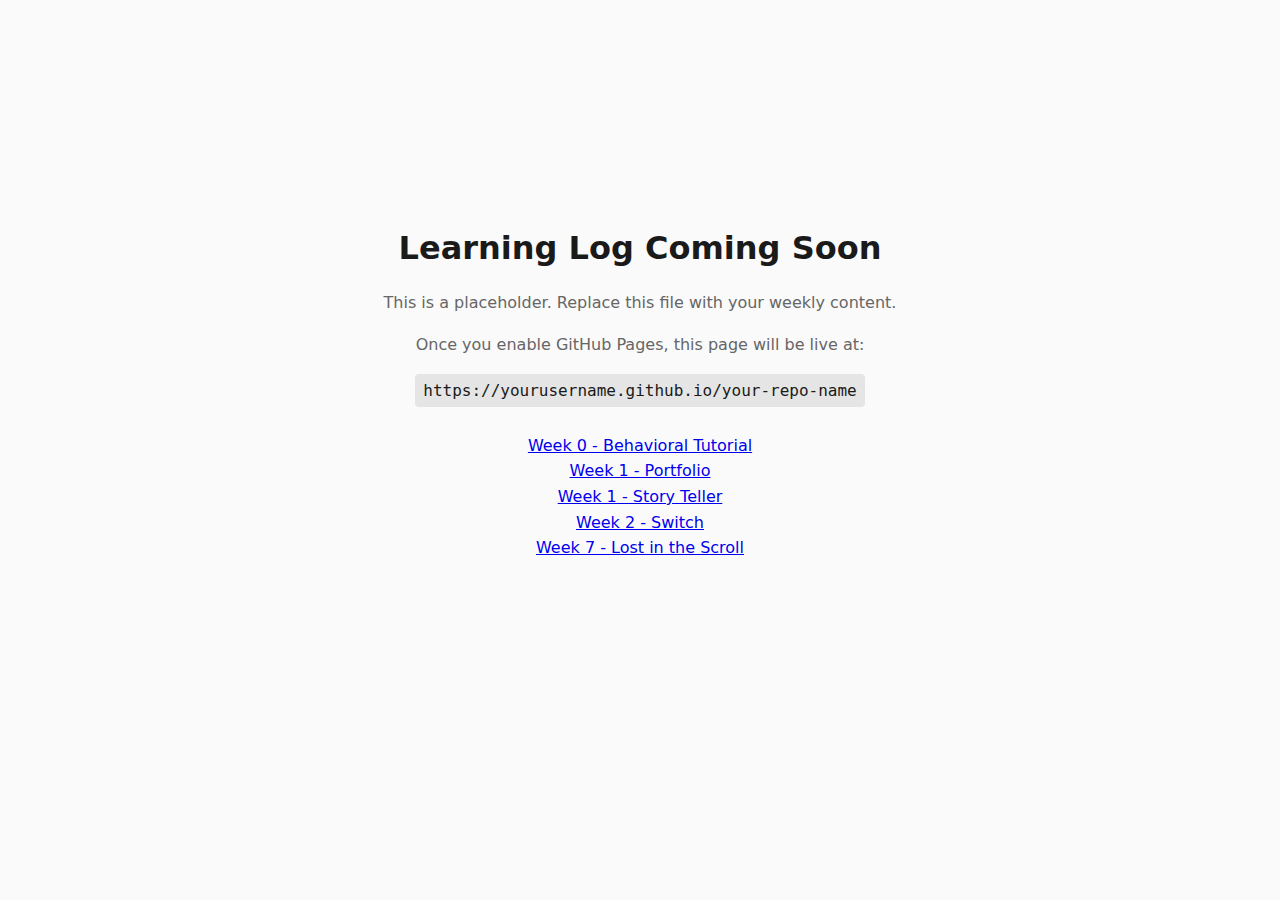
<file: index.html>
<!DOCTYPE html>
<html lang="en">
<head>
  <meta charset="UTF-8">
  <meta name="viewport" content="width=device-width, initial-scale=1.0">
  <!-- Please update the title with your name -->
  <title>Tayla | Learning Log</title>
  <link href="http://fonts.googleapis.com/css?family=Open+Sans" rel="stylesheet" type="text/css">
 
 
  <link rel="stylesheet" href="css/styles.css">

  <!-- "If you see people put JavaScript in the head.... they're morons." --Travis -->
</head>
<body>
  <!-- =============================================
       REPLACE THIS WITH YOUR WEEKLY CONTENT 

       This is a placeholder page. Replace it with:
       - 

       Your index.html is what visitors see when they
       go to your GitHub Pages URL.
       ============================================= -->


  <!-- 
    LEARNING LOG
    Organize by week. Each entry: what you built, what you learned, what confused you.
    This document/page will grow throughout the quarter.
  -->

  <main>
    <h1>Learning Log Coming Soon</h1>
    <p>This is a placeholder. Replace this file with your weekly content.</p>
    <p>Once you enable GitHub Pages, this page will be live at:</p>
    <code>https://yourusername.github.io/your-repo-name</code>
    <br>
    <a href="week-0/behavioral-layer/behavioral-layer.html">Week 0 - Behavioral Tutorial</a>
    <a href="week-1/portfolio/index.html">Week 1 - Portfolio</a>
    <a href="week-1/story-teller/index.html">Week 1 - Story Teller</a>
    <a href="week-2/switch/index.html">Week 2 - Switch</a>
    <a href="week-7/lost-in-the-scroll/index.html">Week 7 - Lost in the Scroll</a>
  </main>

  <script src="scripts/main.js"></script>
</body>
</html>
</file>
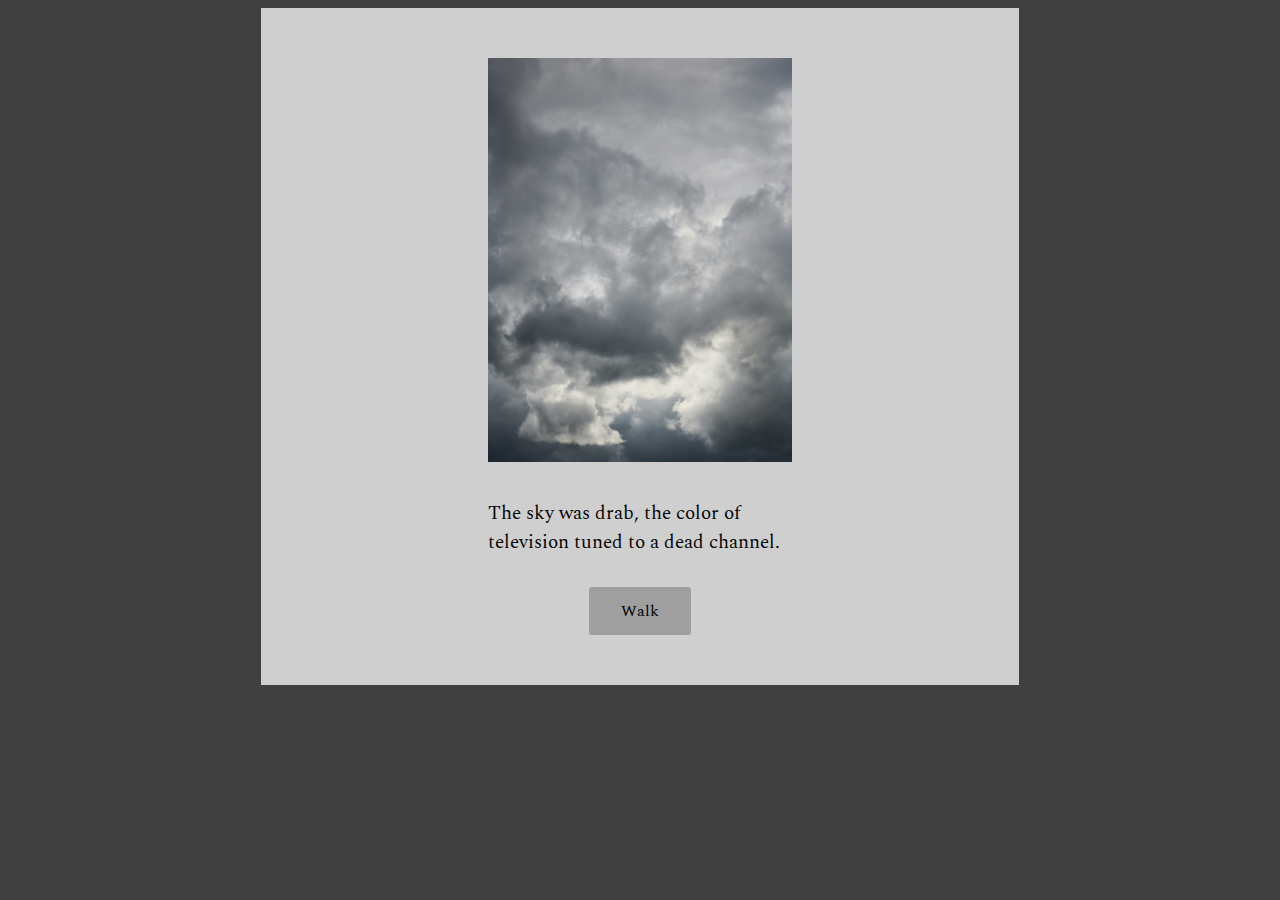
<file: week-1/story-teller/index.html>
<!DOCTYPE html>
<html lang="en">
<head>
  <meta charset="UTF-8">
  <meta name="viewport" content="width=device-width, initial-scale=1.0">
  <!-- Please update the title with your name -->
  <title>Tayla | Learning Log</title>
    <link rel="preconnect" href="https://fonts.googleapis.com">
    <link rel="preconnect" href="https://fonts.gstatic.com" crossorigin>
    <link href="https://fonts.googleapis.com/css2?family=Spectral:ital,wght@0,200;0,300;0,400;0,500;0,600;0,700;0,800;1,200;1,300;1,400;1,500;1,600;1,700;1,800&display=swap" rel="stylesheet">

    <link rel=""stylesheet: href="css/reset.css">
    <link rel="stylesheet" href="css/style.css">

</head>
<body>
    <main class="story-container">
    <div class="story-image">
        <img src="assets/images/grey-clouds.jpg" alt="Gray clouds hang in the sky.">
    </div>

    <div class="story-text">
        <p>The sky was drab, the color of television tuned to a dead channel.</p>
    </div>
    <p class="btn">Walk</p>
    </main>

    <script defer src="js/script.js"></script>

</body>
</file>
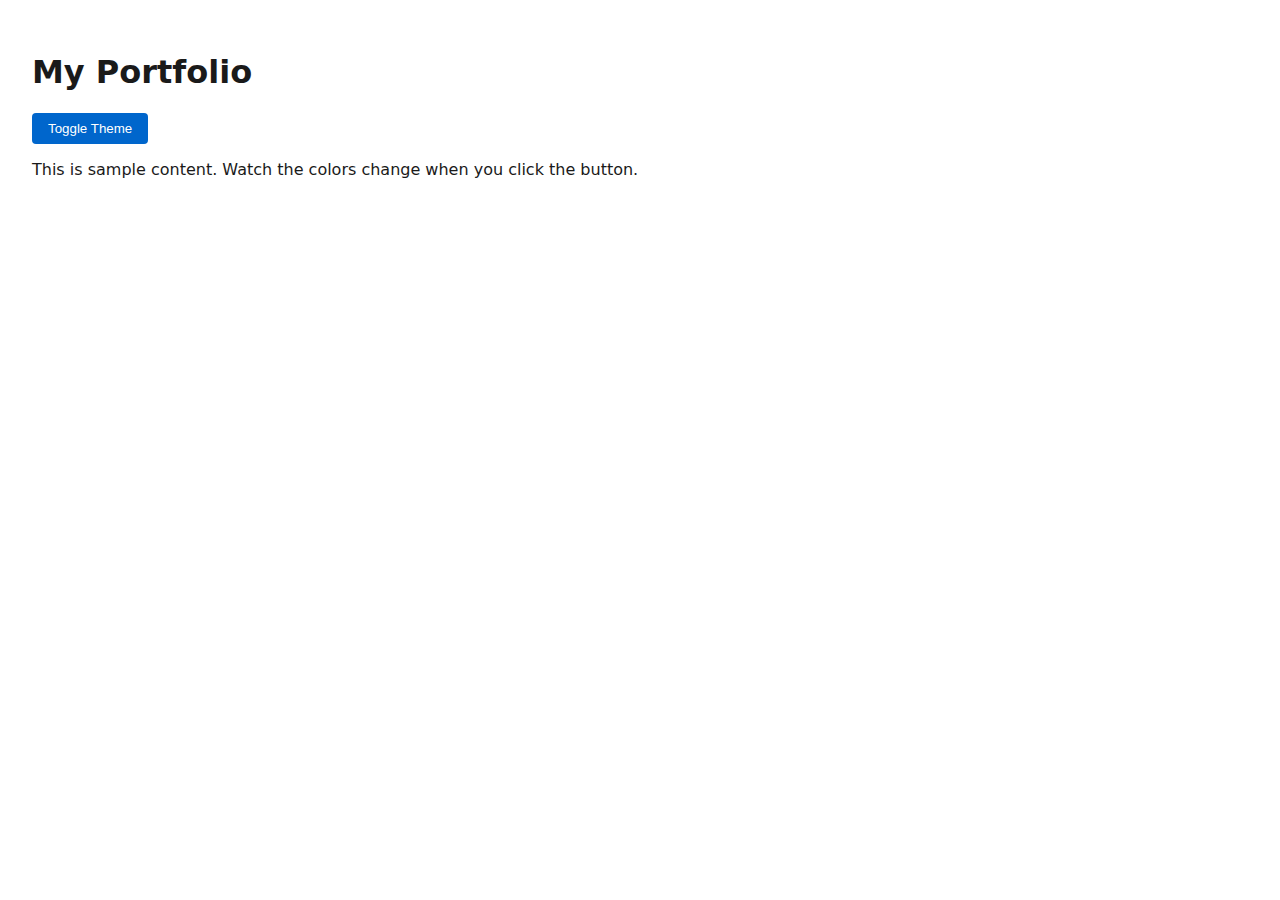
<file: week-2/switch/index.html>
<!DOCTYPE html>
<html lang="en">
<head>
  <meta charset="UTF-8">
  <meta name="viewport" content="width=device-width, initial-scale=1.0">
  <title>Theme Toggle</title>
  <link rel="stylesheet" href="styles.css">
</head>
<body>
  <header>
    <h1>My Portfolio</h1>
    <button class="theme-toggle">Toggle Theme</button>
  </header>

  <main>
    <p>This is sample content. Watch the colors change when you click the button.</p>
  </main>

  <script src="script.js" defer></script>
</body>
</html>
</file>
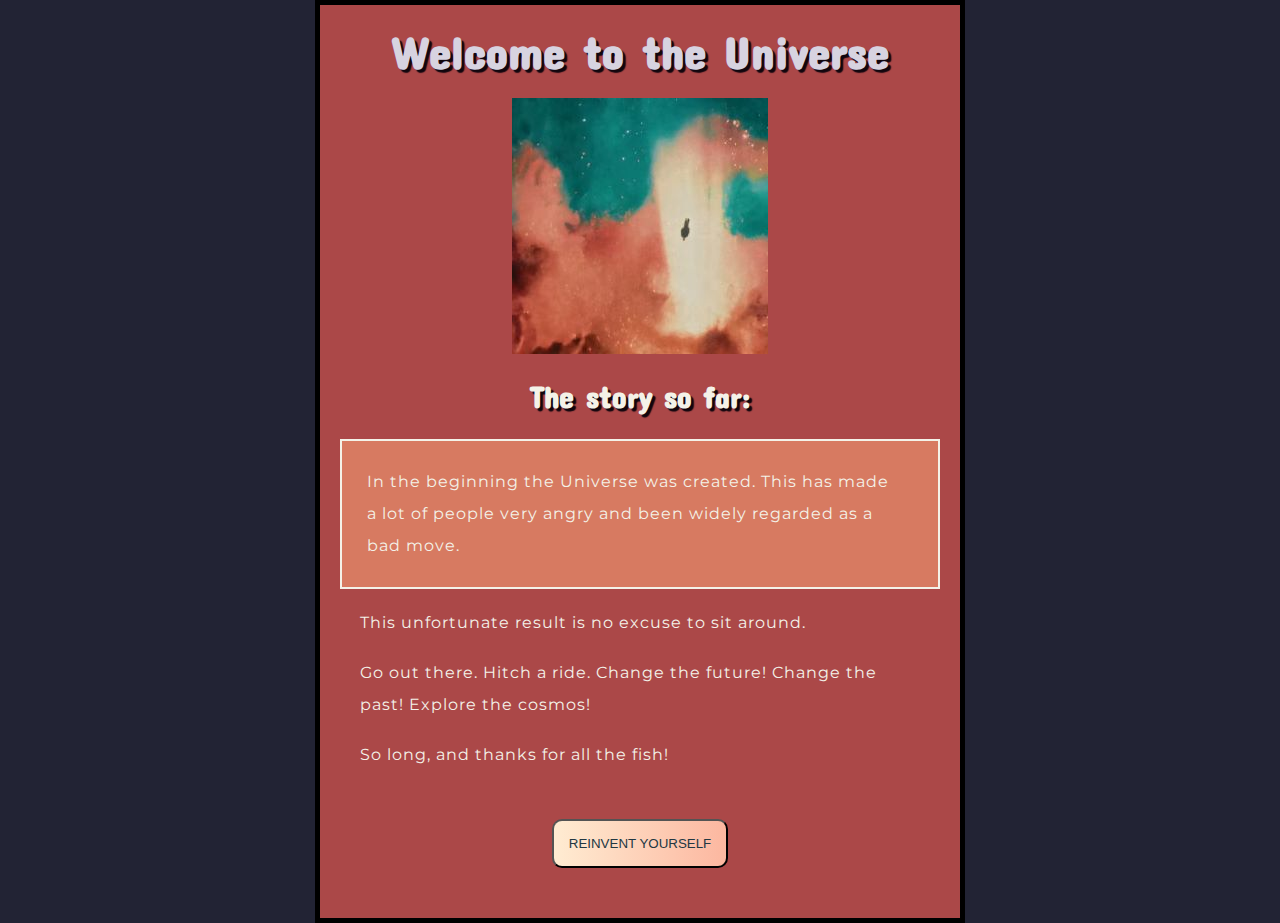
<file: week-0/behavioral-layer/behavioral-layer.html>
<!DOCTYPE html>
<html lang="en">
  <head>
    <meta charset="utf-8">
    <title>My test page</title>
    <link href="http://fonts.googleapis.com/css?family=Open+Sans" rel="stylesheet" type="text/css">
<link rel="preconnect" href="https://fonts.googleapis.com">
<link rel="preconnect" href="https://fonts.gstatic.com" crossorigin>
<link href="https://fonts.googleapis.com/css2?family=Concert+One&family=Electrolize&family=Genos:ital,wght@0,100..900;1,100..900&family=Geo:ital@0;1&family=Jersey+15&family=Jersey+25&family=Michroma&family=Monda:wght@400..700&family=Montserrat:ital,wght@0,100..900;1,100..900&display=swap" rel="stylesheet">
    <link href="/week-0/behavioral-layer/styles/behavioral-style.css" rel="stylesheet" type="text/css">

    <script async src="/week-0/behavioral-layer/scripts/behavioral.js"></script>
  </head>
  <body>
    <h1>Welcome to the Universe</h1>
    <img src="images/space_beam.jpg" alt="Hitch a ride with us!">
    <!--Could get better resolution images and put them in a div using object-fit: cover (I think that's the one). 
    That's a later thing though and purely cosmetic.-->

  <h2>The story so far:</h2>
<p class="quote">In the beginning the Universe was created.
This has made a lot of people very angry and been widely regarded as a bad move.</p>

<p>This unfortunate result is no excuse to sit around.</p>

<p>Go out there. Hitch a ride. Change the future! Change the past! Explore the cosmos!</p>

<p>So long, and thanks for all the fish!</p>
    
    <button class="btn btn-5">Reinvent yourself</button>
  </body>
  
</html>
</file>
<file: css/styles.css>
/* =============================================
   DESN 378: Code + Design 2
   Your portfolio styles go here.

   Replace this with your CSS from DESN 368
   or start fresh with your own design.
   ============================================= */

/* Basic reset and defaults */
*,
*::before,
*::after {
  box-sizing: border-box;
  margin: 0;
  padding: 0;
}

body {
  font-family: system-ui, -apple-system, sans-serif;
  line-height: 1.6;
  max-width: 800px;
  margin: 0 auto;
  padding: 2rem;
  color: #1a1a1a;
  background: #fafafa;
}

main {
  min-height: 80vh;
  display: flex;
  flex-direction: column;
  justify-content: center;
  align-items: center;
  text-align: center;
}

h1 {
  font-size: 2rem;
  margin-bottom: 1rem;
}

p {
  margin-bottom: 1rem;
  color: #666;
}

code {
  background: #e5e5e5;
  padding: 0.25rem 0.5rem;
  border-radius: 4px;
  font-family: 'SF Mono', Consolas, monospace;
}
</file>
<file: week-1/story-teller/css/style.css>
body{
  background-color: #404040;
  font-family: "Spectral", serif;
  color: #020202;
}

.story-container {
  background-color: #cfcfcf;
  width: 60%;
  margin: 0 auto;
  padding: 20px 0;
}

.story-image {
  object-fit: cover;
  width: 40%;
  margin: 30px auto;
}

.story-image img {
  width: 100%;
    object-fit: cover;

}

.story-text{
  width: 40%;
  margin: 0 auto;
  font-size: 1.2rem;
}

.btn{
  background: #9f9f9f;
  width: fit-content;
  padding: 10px 30px;
  margin: 30px auto;
  border-radius: 3px;
  border: 2px solid #9f9f9f;
}
.btn:hover{
  background-color: #404040;
  color: white;
    border: 2px solid white;
    border: 2px solid white;

}
</file>
<file: week-2/switch/styles.css>
/* Design tokens — your single source of truth */
:root {
  --color-surface: #ffffff;
  --color-text: #1a1a1a;
  --color-accent: #0066cc;
}

/* Dark mode overrides — fill in the values */
/* HINT: What colors work for dark mode? Light text on dark background */
body.dark {
  --color-surface: #1e1e1e;  /* What background color for dark mode? */
  --color-text: #ededed;     /* What text color for dark mode? */
  --color-accent: #1eac36;   /* What accent color for dark mode? */
}

/* Apply tokens to elements */
body {
  background-color: var(--color-surface);
  color: var(--color-text);
  font-family: system-ui, sans-serif;
  margin: 0;
  padding: 2rem;
}

a {
  color: var(--color-accent);
}

.theme-toggle {
  background: var(--color-accent);
  color: var(--color-surface);
  border: none;
  padding: 0.5rem 1rem;
  border-radius: 4px;
  cursor: pointer;
    transition: background-color 0.5s ease, color 0.5s ease;
}
</file>
<file: week-0/behavioral-layer/styles/behavioral-style.css>
html {
  font-size: 10px;
  font-family: 'Montserrat', sans-serif;
  --old-navy: #223843ff;
  --burnt-peach: #d77a61ff;
  --lobster-pink: #d36060ff;
  --pacific-blue: #61a0afff;
  --pale-sky: #b4d4eeff;  
 color: #f4f2e8;

  background-color: #222334;

}


h1 {
  font-size: 4.5em;
  text-align: center;
  font-family: 'Concert One', sans-serif;
  margin: 0;
  padding: 20px 0;
  color: #d7d3e0;
  text-shadow: 3px 3px 1px #11060e;
}

h2 {
  font-size: 3rem;
  text-align: center;
  font-family: "Concert One", sans-serif;
  font-weight: 600;
  text-shadow: 3px 3px 1px #11060e;
}

p, li {
  font-size: 16px;
  line-height: 2;
  letter-spacing: 1px;
  margin-bottom: 3%;
  padding: 0 20px;
}

.quote{
  background-color: var(--burnt-peach);
  padding: 25px;
  border: 2px solid #f4f2e8;
  text-wrap: pretty;
}

body {
  width: 600px;
  margin: 0 auto;
  background-color: #ab4848;
  padding: 0 20px 20px 20px;
  border: 5px solid black;
}


img {
  display: block;
  margin: 0 auto;
}

/*Button Styling from MrPierra on CodePen (https://codepen.io/pirrera/pen/bqVeGx)*/
.btn-5 {
  background-image: linear-gradient(to right, #ffecd2 0%, #fcb69f 51%, #ffecd2 100%);
}

.btn:hover {
  background-position: right center; /* change the direction of the change here */
}

.btn {
  flex: 1 1 auto;
  margin: 8% auto 5% auto;
  display: block;
  padding: 15px;
  text-align: center;
  text-transform: uppercase;
  transition: 0.5s;
  background-size: 200% auto;
  color: var(--old-navy);
  border-radius: 10px;
 }
</file>
